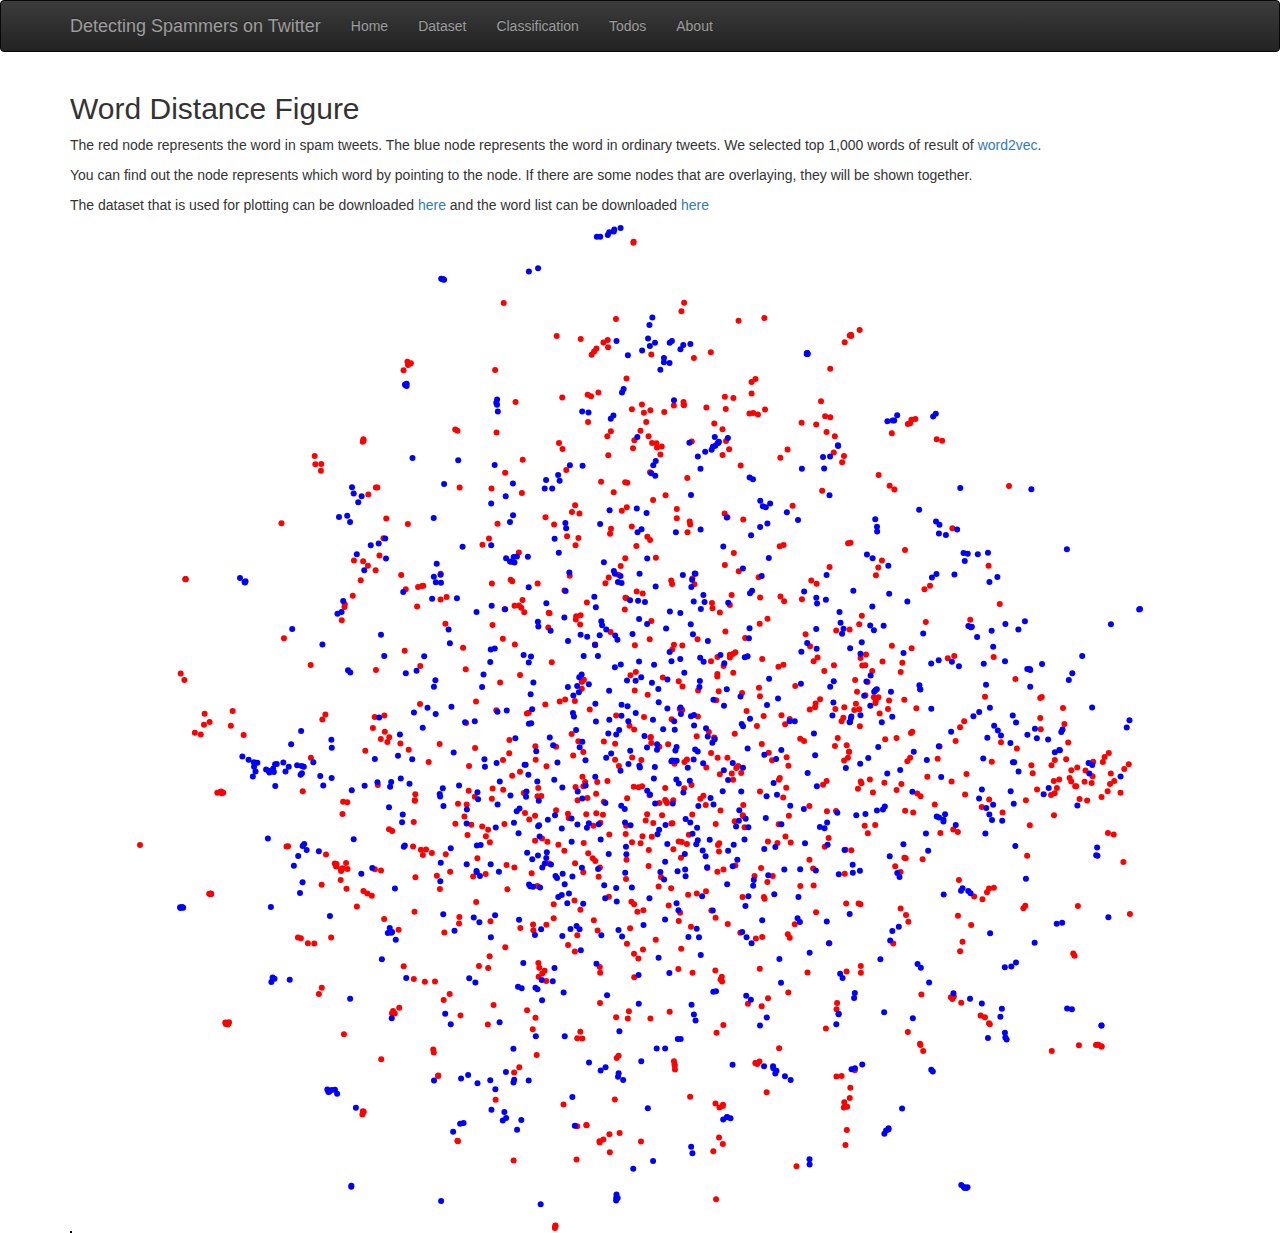
<file: tsne.html>
<!DOCTYPE html>
<html>
  <head>
    <title>Detecting Spammers on Twitter</title>
    <meta charset="utf-8">
    <meta author="jeky">
    <link rel="stylesheet" type="text/css" href="css/bootstrap.min.css">
    <link rel="stylesheet" type="text/css" href="css/bootstrap-theme.min.css">
    <link rel="stylesheet" type="text/css" href="css/katex.min.css">
    <link rel="stylesheet" type="text/css" href="css/main.css">
  </head>
  <body>
    <nav class="navbar navbar-inverse">
      <div class="container">
        <div class="navbar-header">
          <a class="navbar-brand" href="/">Detecting Spammers on Twitter</a>
        </div>

        <div class="collapse navbar-collapse">
          <ul class="nav navbar-nav">
            <li><a href="/?category=0&page=home.md">Home</a></li>
            <li><a href="/?category=1&page=data.md">Dataset</a></li>
            <li><a href="/?category=2&page=class.md">Classification</a></li>
            <li><a href="/?category=3&page=todos.md">Todos</a></li>
            <li><a href="/?category=4&page=about.md">About</a></li>
          </ul>
        </div>
      </div>
    </nav>

    <div class="container" id="content">
      <div id="figure">
          <h2>Word Distance Figure</h2>
          <p>The red node represents the word in spam tweets. The blue node represents the word in ordinary tweets. We selected top 1,000 words of result of <a href="https://code.google.com/p/word2vec/">word2vec</a>.</p>
          <p>You can find out the node represents which word by pointing to the node. If there are some nodes that are overlaying, they will be shown together.</p>
          <p>The dataset that is used for plotting can be downloaded <a href="/static/all.tsne.txt">here</a> and the word list can be downloaded <a href="/static/words.txt">here</a></p>
      </div>
      <p id="text" style="position: absolute; z-index: 10; border: 1px solid black; background-color: white;"></param>
    </div>

    <script type="text/javascript" src="js/jquery.min.js"></script>
    <script type="text/javascript" src="js/bootstrap.min.js"></script>
    <script type="text/javascript" src="js/katex.min.js"></script>
    <script type="text/javascript" src="js/auto-render.min.js"></script>
    <script type="text/javascript" src="js/marked.min.js"></script>
    <script type="text/javascript" src="js/main.js"></script>
    <script type="text/javascript" src="js/d3.min.js"></script>
    <script type="text/javascript">
    (function(){
        var W = 1000;
        var H = 1000;
        var LEN = 30;
        var R = 3;

        var scaled = function(dataset){
            var minX = dataset[0][0];
            var minY = dataset[0][1];
            var maxX = dataset[0][0];
            var maxY = dataset[0][1];

            for(var i = 0; i < dataset.length; i++){
                var x = dataset[i][0];
                var y = dataset[i][1];
                if(x < minX){
                    minX = x;
                }
                if(maxX < x){
                    maxX = x;
                }
                if(y < minY){
                    minY = y;
                }
                if(maxY < y){
                    maxY = y;
                }
            }

            for(var i = 0; i < dataset.length; i++){
                var x = dataset[i][0];
                var y = dataset[i][1];
                x = (x - minX) / (maxX - minX) * W + R;
                y = (1 - (y - minY) / (maxY - minY)) * H + R;
                dataset[i] = [x, y];
            }

            return dataset;
        };

        var merged = function(dataset, names){
            var mergedDataset = [];
            for(var i = 0; i < dataset.length; i++){
                mergedDataset.push([dataset[i][0], dataset[i][1], names[i]]);
            }
            return mergedDataset;
        }

        $('document').css({
            '-webkit-touch-callout': 'none',
            '-webkit-user-select': 'none',
            '-khtml-user-select': 'none',
            '-moz-user-select': 'none',
            '-ms-user-select': 'none',
            'user-select': 'none'
        });

        $.get('/static/all.tsne.txt', function(dataStr){
            dataStr = dataStr.split('\n');
            var dataset = []
            for(var i = 0; i < dataStr.length - 1; i++){
                var pairStr = dataStr[i].split('\t');
                dataset.push([parseFloat(pairStr[0]), parseFloat(pairStr[1])]);
            }
            dataset = scaled(dataset);

            $.get('/static/words.txt', function(namesStr){
                var names = namesStr.split('\n');
                dataset = merged(dataset, names);
                var tip = $('#text');
                var svg = d3.select("#figure")
                            .append("svg")
                            .attr("width", W + 2 * R)
                            .attr("height", H + 2 * R);
                svg.selectAll("circle")
                   .data(dataset)
                   .enter()
                   .append('circle')
                   .attr('cx', function(d) {
                        return d[0];
                   })
                   .attr('cy', function(d) {
                        return d[1];
                   })
                   .attr('r', R)
                   .attr('fill', function(d, i){
                        return i < 1000 ? 'red' : 'blue';
                   })
                   .on('mouseover', function(d, i){
                        d3.select(this).each(function(d){
                            var x = d[0];
                            var y = d[1];
                            var svgElement = $('svg');
                            for(var i = 0; i < dataset.length; i++){
                                if(Math.abs(dataset[i][0] - x) < R && Math.abs(dataset[i][1] - y) < R){
                                    var color = '';
                                    if(i < 1000){
                                        color = 'red';
                                    }else{
                                        color = 'blue';
                                    }
                                    tip.append($('<span style="color:' + color + '">' + dataset[i][2] + '</span>'));
                                }
                            }
                            var left = svgElement.offset().left + x;
                            var top  = svgElement.offset().top  + y - 30;

                            tip.show().css({
                                left : left,
                                top : top
                            });
                        });    
                   })
                   .on('mouseout', function(d, i){
                        tip.hide().html('');
                   });
            });
        });
    })();
    </script>
  </body>
</html>
</file>
<file: css/main.css>
.katex-display{
    font-size: 20px;
}

.task-item{
    margin-right: 5px;
}

svg{
    display: block;
    margin: 0 auto;
    cursor: pointer;
}

#text span{
    margin-left: 5px;
    margin-right: 5px;
}
</file>
